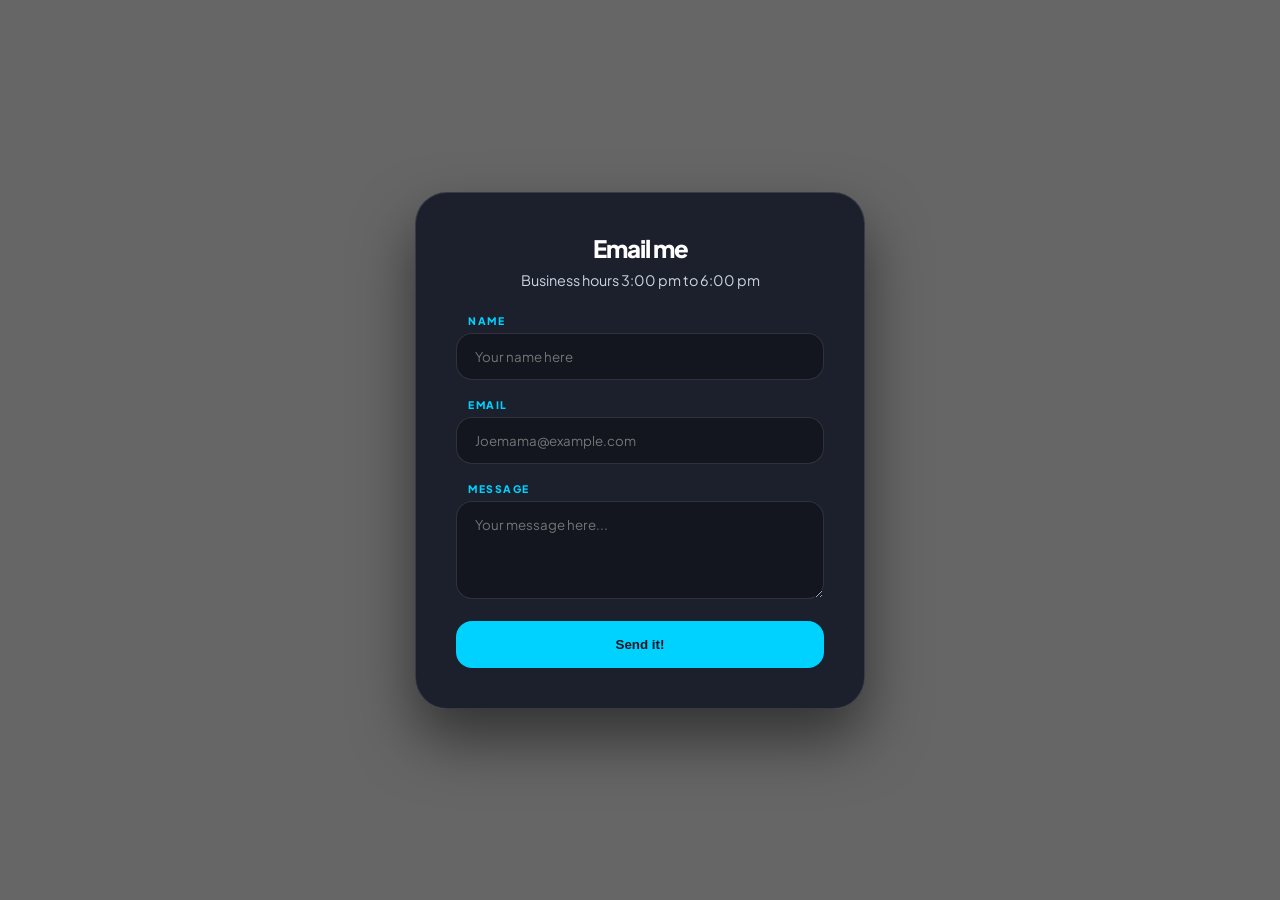
<file: contact-me.html>
<!DOCTYPE html>
<html lang="en">
<head>
    <meta charset="UTF-8">
    <meta name="viewport" content="width=device-width, initial-scale=1.0">
    <title>Contact</title>
    <link href="https://fonts.googleapis.com/css2?family=Plus+Jakarta+Sans:wght@400;600;800&display=swap" rel="stylesheet">
    <style>
        :root {
            --blue: #00d2ff;
            --yellow: #ffd700; 
            --glass: rgba(15, 20, 35, 0.85);
            --border: rgba(255, 255, 255, 0.12);
            --text: #ffffff;
            --muted: #cbd5e1;
            --bg-fallback: url('https://raw.githubusercontent.com/code-andrewy/jumpman64beta/refs/heads/main/charlie-brown-snoopy-stargazing-desktop-wallpaper-preview.jpg');
            --smooth-bounce: cubic-bezier(0.34, 1.56, 0.64, 1);
        }

        * { box-sizing: border-box; margin: 0; padding: 0; }

        body {
            font-family: 'Plus Jakarta Sans', sans-serif;
            background: linear-gradient(rgba(0, 0, 0, 0.6), rgba(0, 0, 0, 0.6)), var(--bg-fallback);
            background-size: cover;
            background-position: center;
            background-attachment: fixed;
            display: flex; align-items: center; justify-content: center;
            min-height: 100vh; padding: 20px; color: var(--text);
        }

        .card {
            background: var(--glass);
            backdrop-filter: blur(25px);
            -webkit-backdrop-filter: blur(25px);
            border: 1px solid var(--border);
            border-radius: 32px;
            padding: 40px;
            width: 100%;
            max-width: 450px;
            box-shadow: 0 30px 60px rgba(0, 0, 0, 0.5);
            text-align: center;
            animation: appear 0.6s var(--smooth-bounce);
        }

        h2 { font-weight: 800; margin-bottom: 8px; letter-spacing: -1px; }
        p { color: var(--muted); font-size: 0.9rem; margin-bottom: 25px; }

        .input-group { text-align: left; margin-bottom: 18px; position: relative; }
        
        label { 
            font-size: 0.65rem; font-weight: 800; color: var(--blue); 
            text-transform: uppercase; letter-spacing: 1.5px; 
            margin-left: 12px; margin-bottom: 6px; display: block;
        }

        input, textarea {
            width: 100%; padding: 14px 18px;
            background: rgba(0, 0, 0, 0.3);
            border: 1px solid var(--border);
            border-radius: 16px;
            color: white; font-family: inherit; transition: 0.3s;
        }

        input:focus, textarea:focus {
            outline: none;
            border-color: var(--blue);
            background: rgba(0, 0, 0, 0.5);
            box-shadow: 0 0 15px rgba(0, 210, 255, 0.2);
        }

        button {
            width: 100%; padding: 16px;
            background: var(--blue); color: #0f1423;
            border: none; border-radius: 16px;
            font-weight: 800; cursor: pointer;
            transition: 0.4s var(--smooth-bounce);
        }

        button:hover:not(:disabled) {
            transform: scale(1.02);
            box-shadow: 0 10px 20px rgba(0, 210, 255, 0.3);
        }

        button:disabled { background: #444; color: #888; cursor: not-allowed; }

        .hidden { display: none; }

        @keyframes appear {
            from { opacity: 0; transform: translateY(20px); }
            to { opacity: 1; transform: translateY(0); }
        }
    </style>
</head>
<body>

<div class="card">
    <h2>Email me</h2>
    <p>Business hours 3:00 pm to 6:00 pm</p>

    <form id="contactForm" action="https://formsubmit.co/sirsnoopsiee@proton.me" method="POST">
        <input type="text" name="_honey" class="hidden">
        <input type="hidden" name="_captcha" value="true">
        <input type="hidden" name="_template" value="table">
        
        <div class="input-group">
            <label>Name</label>
            <input type="text" name="name" id="name" placeholder="Your name here" required>
        </div>

        <div class="input-group">
            <label>Email</label>
            <input type="email" name="email" id="email" placeholder="Joemama@example.com" required>
        </div>

        <div class="input-group">
            <label>Message</label>
            <textarea name="message" id="message" rows="4" placeholder="Your message here..." required></textarea>
        </div>

        <button type="submit" id="submitBtn">Send it!</button>
    </form>
</div>

<script>
    const form = document.getElementById('contactForm');
    const btn = document.getElementById('submitBtn');

    form.addEventListener('submit', (e) => {
        const name = document.getElementById('name').value.trim();
        const email = document.getElementById('email').value.trim();
        const msg = document.getElementById('message').value.trim();

        // 1. NO BLANK FORMS: Check if fields are just spaces
        if (!name || !email || !msg) {
            e.preventDefault();
            alert("Please fill out all fields.");
            return;
        }

        
        const checkPattern = /<[^>]*>|javascript:/gi;
        if (checkPattern.test(name) || checkPattern.test(msg)) {
            e.preventDefault();
            alert("Naughty Naughty");
            return;
        }

    
        btn.disabled = true;
        btn.innerText = "Sending...";
    });
</script>

</body>
</html>
</file>
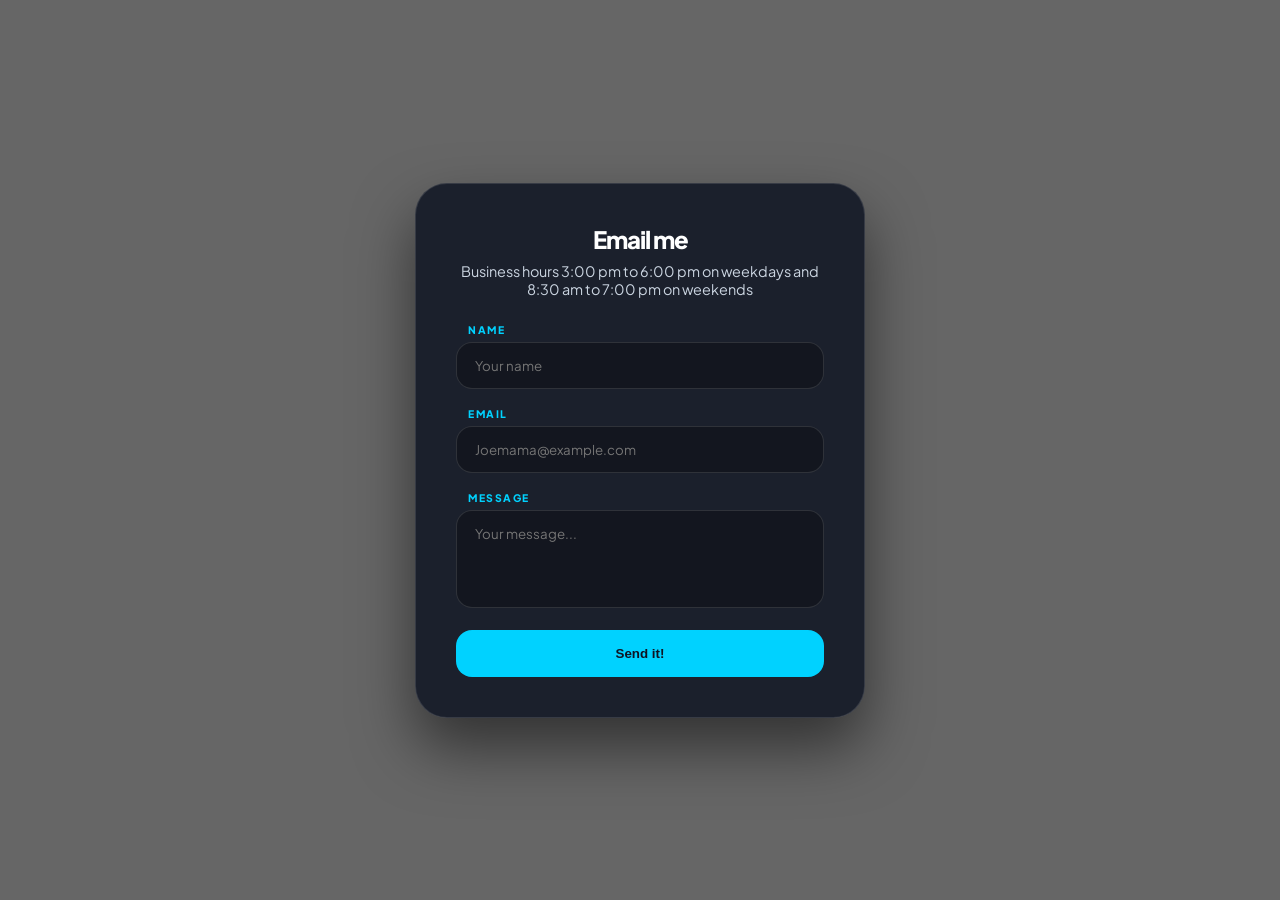
<file: contact.html>
<!DOCTYPE html>
<html lang="en">
<head>
    <meta charset="UTF-8">
    <meta name="viewport" content="width=device-width, initial-scale=1.0">
    <title>Contact me</title>
    <link href="https://fonts.googleapis.com/css2?family=Plus+Jakarta+Sans:wght@400;600;800&display=swap" rel="stylesheet">
    <style>
        :root {
            --blue: #00d2ff;
            --glass: rgba(15, 20, 35, 0.85);
            --border: rgba(255, 255, 255, 0.12);
            --text: #ffffff;
            --muted: #cbd5e1;
            --bg-fallback: url('https://raw.githubusercontent.com/code-andrewy/jumpman64beta/refs/heads/main/charlie-brown-snoopy-stargazing-desktop-wallpaper-preview.jpg');
            --smooth-bounce: cubic-bezier(0.34, 1.56, 0.64, 1);
        }

        * { box-sizing: border-box; margin: 0; padding: 0; }

        body {
            font-family: 'Plus Jakarta Sans', sans-serif;
            background: linear-gradient(rgba(0, 0, 0, 0.6), rgba(0, 0, 0, 0.6)), var(--bg-fallback);
            background-size: cover; background-position: center; background-attachment: fixed;
            display: flex; align-items: center; justify-content: center;
            min-height: 100vh; padding: 20px; color: var(--text); overflow-x: hidden;
        }

        .card {
            background: var(--glass); backdrop-filter: blur(25px); -webkit-backdrop-filter: blur(25px);
            border: 1px solid var(--border); border-radius: 32px;
            padding: 40px; width: 100%; max-width: 450px;
            box-shadow: 0 30px 60px rgba(0, 0, 0, 0.5); text-align: center;
            animation: appear 0.6s var(--smooth-bounce);
        }

        h2 { font-weight: 800; margin-bottom: 8px; letter-spacing: -1px; }
        p { color: var(--muted); font-size: 0.9rem; margin-bottom: 25px; }

        .input-group { text-align: left; margin-bottom: 18px; }
        label { font-size: 0.65rem; font-weight: 800; color: var(--blue); text-transform: uppercase; letter-spacing: 1.5px; margin-left: 12px; margin-bottom: 6px; display: block; }

        input, textarea {
            width: 100%; padding: 14px 18px; background: rgba(0, 0, 0, 0.3);
            border: 1px solid var(--border); border-radius: 16px;
            color: white; font-family: inherit; transition: 0.3s; resize: none;
        }

        input:focus, textarea:focus { outline: none; border-color: var(--blue); background: rgba(0, 0, 0, 0.5); }

        /* Captcha Hidden by default */
        #captchaSection {
            background: rgba(255, 0, 0, 0.1); padding: 15px; border-radius: 16px;
            margin-bottom: 20px; border: 1px dashed #ff4b2b;
            display: none; flex-direction: column; align-items: center;
            animation: appear 0.3s ease;
        }
        .captcha-label { font-size: 0.75rem; font-weight: 800; margin-bottom: 8px; color: #ff4b2b; }
        #captchaInput { width: 100px; text-align: center; font-weight: 800; border-color: #ff4b2b; }

        .toast {
            position: fixed; top: 20px; background: #ff4b2b; color: white;
            padding: 12px 24px; border-radius: 12px; font-weight: 800;
            box-shadow: 0 10px 30px rgba(0,0,0,0.5); z-index: 9999;
            animation: slideDown 0.4s var(--smooth-bounce);
        }

        button {
            width: 100%; padding: 16px; background: var(--blue); color: #0f1423;
            border: none; border-radius: 16px; font-weight: 800; cursor: pointer;
            transition: 0.4s var(--smooth-bounce);
        }

        button:hover:not(:disabled) { transform: scale(1.02); }
        button:disabled { background: #444; color: #888; cursor: not-allowed; }

        .hidden { display: none; }

        @keyframes appear { from { opacity: 0; transform: translateY(10px); } to { opacity: 1; transform: translateY(0); } }
        @keyframes slideDown { from { transform: translateY(-100%); opacity: 0; } to { transform: translateY(0); opacity: 1; } }
    </style>
</head>
<body>

<div class="card">
    <h2>Email me</h2>
    <p>Business hours 3:00 pm to 6:00 pm on weekdays and 8:30 am to 7:00 pm on weekends</p>

    <form id="contactForm" action="https://formsubmit.co/sirsnoopsiee@proton.me" method="POST">
        <input type="text" name="_honey" class="hidden">
        <input type="hidden" name="_captcha" value="false">
        
        <div class="input-group">
            <label>Name</label>
            <input type="text" name="name" id="name" placeholder="Your name" required>
        </div>

        <div class="input-group">
            <label>Email</label>
            <input type="email" name="email" id="email" placeholder="Joemama@example.com" required>
        </div>

        <div class="input-group">
            <label>Message</label>
            <textarea name="message" id="message" rows="4" maxlength="500" placeholder="Your message..." required></textarea>
        </div>

        <div id="captchaSection">
            <label class="captcha-label" id="captchaLabel">We think you are a bot please solve to continue</label>
            <input type="number" id="captchaInput" placeholder="Ans">
        </div>

        <button type="submit" id="submitBtn">Send it!</button>
    </form>
</div>

<script>
    const form = document.getElementById('contactForm');
    const btn = document.getElementById('submitBtn');
    const captchaSection = document.getElementById('captchaSection');
    const captchaInput = document.getElementById('captchaInput');
    const captchaLabel = document.getElementById('captchaLabel');

    let startTime = null;
    let isSus = false;
    let captchaAnswer;

    // Start timer when user interacts
    document.addEventListener('mousedown', () => { if(!startTime) startTime = Date.now(); }, {once: true});
    document.addEventListener('keydown', () => { if(!startTime) startTime = Date.now(); }, {once: true});

    function setCookie(n, v, d) {
        const date = new Date(); date.setTime(date.getTime() + (d*24*60*60*1000));
        document.cookie = `${n}=${v};expires=${date.toUTCString()};path=/;SameSite=Strict`;
    }

    function getCookie(n) {
        let name = n + "=";
        let ca = document.cookie.split(';');
        for(let i=0; i<ca.length; i++) {
            let c = ca[i].trim();
            if (c.indexOf(name) == 0) return c.substring(name.length, c.length);
        }
        return "";
    }

    function showPopup(msg) {
        const t = document.createElement('div'); t.className = 'toast'; t.innerText = msg;
        document.body.appendChild(t); setTimeout(() => t.remove(), 4000);
    }

    function generateCaptcha() {
        const n1 = Math.floor(Math.random() * 10) + 2;
        const n2 = Math.floor(Math.random() * 10) + 2;
        captchaAnswer = n1 + n2;
        captchaLabel.innerText = `SUSPECTED BOT: What is ${n1} + ${n2}?`;
        captchaSection.style.display = 'flex';
        isSus = true;
    }

    window.onload = () => {
        document.getElementById('name').value = getCookie("u_name");
        document.getElementById('email').value = getCookie("u_email");
    };

    form.addEventListener('submit', (e) => {
        const now = Date.now();
        const timeTaken = (now - startTime) / 1000;
        const lastSent = getCookie("last_sent");

        // 1. Rate Limit
        if (lastSent && (now - lastSent < 20000)) {
            e.preventDefault();
            showPopup(`Wait ${Math.ceil((60000-(now-lastSent))/1000)}s before sending again.`);
            return;
        }

        // 2. "Sus" Check (Filled under 1.5 seconds)
        if (!isSus && timeTaken < 1.5) {
            e.preventDefault();
            generateCaptcha();
            showPopup("You're moving a bit too fast! Solve this.");
            return;
        }

        // 3. Captcha Validation (If it's visible)
        if (isSus) {
            if (parseInt(captchaInput.value) !== captchaAnswer) {
                e.preventDefault();
                showPopup("Wrong answer! Are you sped?");
                generateCaptcha();
                return;
            }
        }

        // Success: Save and Send
        setCookie("u_name", document.getElementById('name').value, 30);
        setCookie("u_email", document.getElementById('email').value, 30);
        setCookie("last_sent", Date.now(), 1);
        btn.disabled = true;
        btn.innerText = "Sending...";
    });
</script>

</body>
</html>
</file>
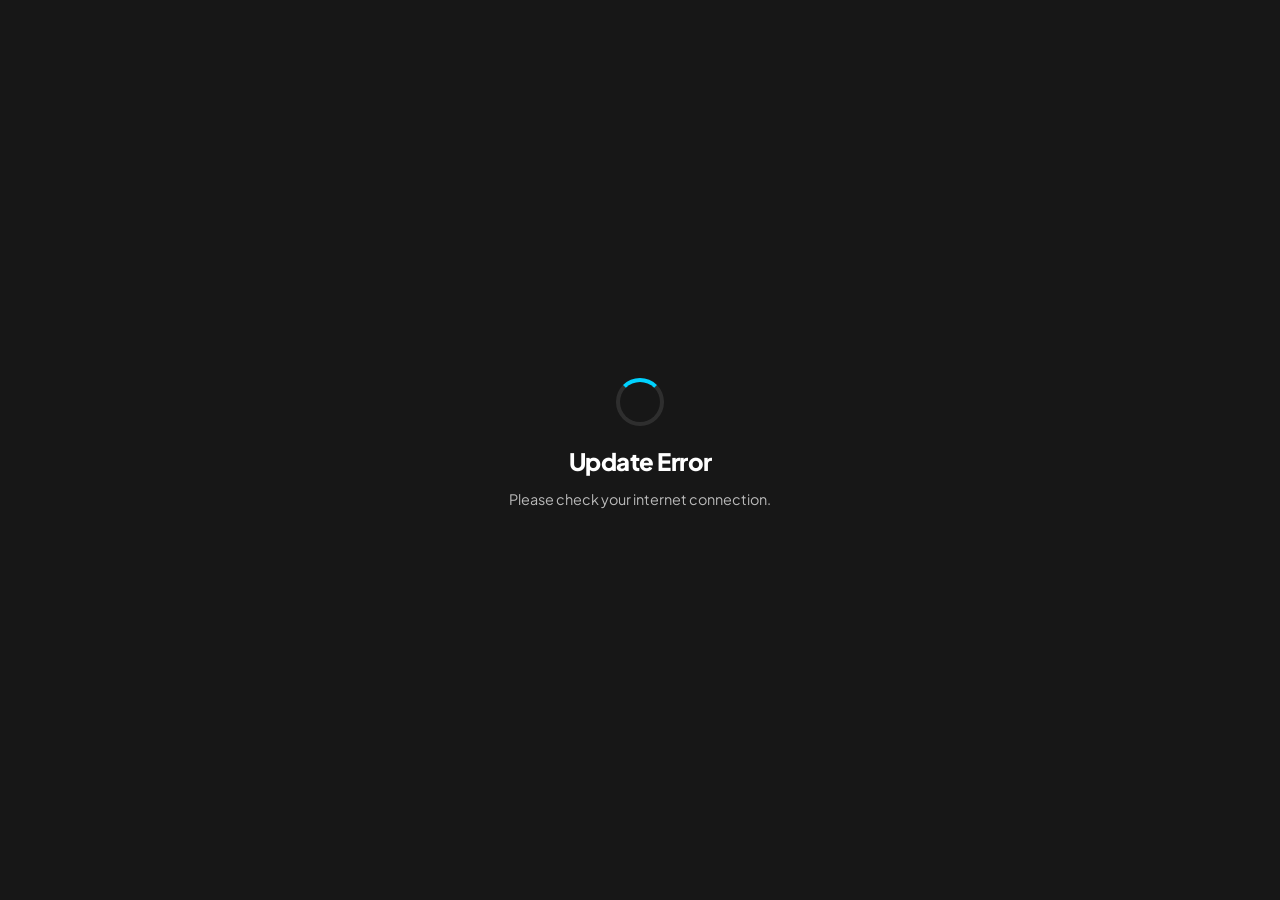
<file: Jumpman64htmlthing.html>
<!DOCTYPE html>
<html lang="en">
<head>
    <meta charset="UTF-8">
    <meta name="viewport" content="width=device-width, initial-scale=1.0">
    <title>Jumpman64 | Auto-Updater</title>
    <link href="https://fonts.googleapis.com/css2?family=Plus+Jakarta+Sans:wght@400;700;800&display=swap" rel="stylesheet">
    <style>
        :root {
            --blue: #00d2ff;
            --glass: rgba(15, 20, 35, 0.85);
            --bg-fallback: url('https://raw.githubusercontent.com/code-andrewy/jumpman64beta/refs/heads/main/charlie-brown-snoopy-stargazing-desktop-wallpaper-preview.jpg');
        }

        body, html {
            margin: 0; padding: 0; height: 100%; width: 100%;
            font-family: 'Plus Jakarta Sans', sans-serif;
            background: linear-gradient(rgba(0, 0, 0, 0.7), rgba(0, 0, 0, 0.7)), var(--bg-fallback);
            background-size: cover; background-position: center;
            display: flex; flex-direction: column; align-items: center; justify-content: center;
            color: white; overflow: hidden;
        }

        .loader-container { text-align: center; transition: opacity 0.5s ease; }

        .spinner {
            border: 4px solid rgba(255, 255, 255, 0.1);
            border-top: 4px solid var(--blue);
            border-radius: 50%; width: 40px; height: 40px;
            animation: spin 1s linear infinite; margin: 0 auto 20px;
        }

        @keyframes spin { to { transform: rotate(360deg); } }

        #game-view {
            position: fixed; top: 0; left: 0; width: 100%; height: 100%;
            border: none; display: none; background: #000;
        }

        h2 { font-weight: 800; letter-spacing: -0.5px; margin-bottom: 5px; }
        p { opacity: 0.7; font-size: 0.9rem; }
    </style>
</head>
<body>

    <div id="loading-ui" class="loader-container">
        <div class="spinner"></div>
        <h2>Checking for Updates...</h2>
        <p>Fetching the latest Jumpman64 build</p>
    </div>

    <iframe id="game-view" sandbox="allow-scripts allow-same-origin allow-forms allow-pointer-lock"></iframe>

    <script>
        const UPDATE_URL = "https://raw.githubusercontent.com/code-andrewy/Jumpman64-portal/refs/heads/main/html-version.html";
        const ASSET_BASE = "https://raw.githubusercontent.com/code-andrewy/Jumpman64-portal/main/";

        async function fetchUpdate() {
            const loader = document.getElementById('loading-ui');
            const iframe = document.getElementById('game-view');

            try {
                // Fetch the latest version from GitHub
                const response = await fetch(UPDATE_URL, { cache: "no-store" }); // "no-store" forces it to bypass browser cache
                if (!response.ok) throw new Error("Update failed");

                let htmlContent = await response.text();

                // Inject <base> tag so relative images/scripts inside your GitHub HTML work correctly
                const baseTag = `<base href="${ASSET_BASE}">`;
                if (htmlContent.includes('<head>')) {
                    htmlContent = htmlContent.replace('<head>', `<head>${baseTag}`);
                } else {
                    htmlContent = baseTag + htmlContent;
                }

                // Push content to the iframe
                const doc = iframe.contentWindow.document;
                doc.open();
                doc.write(htmlContent);
                doc.close();

                // Swap UI
                loader.style.opacity = '0';
                setTimeout(() => {
                    loader.style.display = 'none';
                    iframe.style.display = 'block';
                }, 500);

            } catch (err) {
                console.error(err);
                document.querySelector('h2').innerText = "Update Error";
                document.querySelector('p').innerText = "Please check your internet connection.";
            }
        }

        // Run as soon as page loads
        window.onload = fetchUpdate;
    </script>
</body>
</html>
</file>
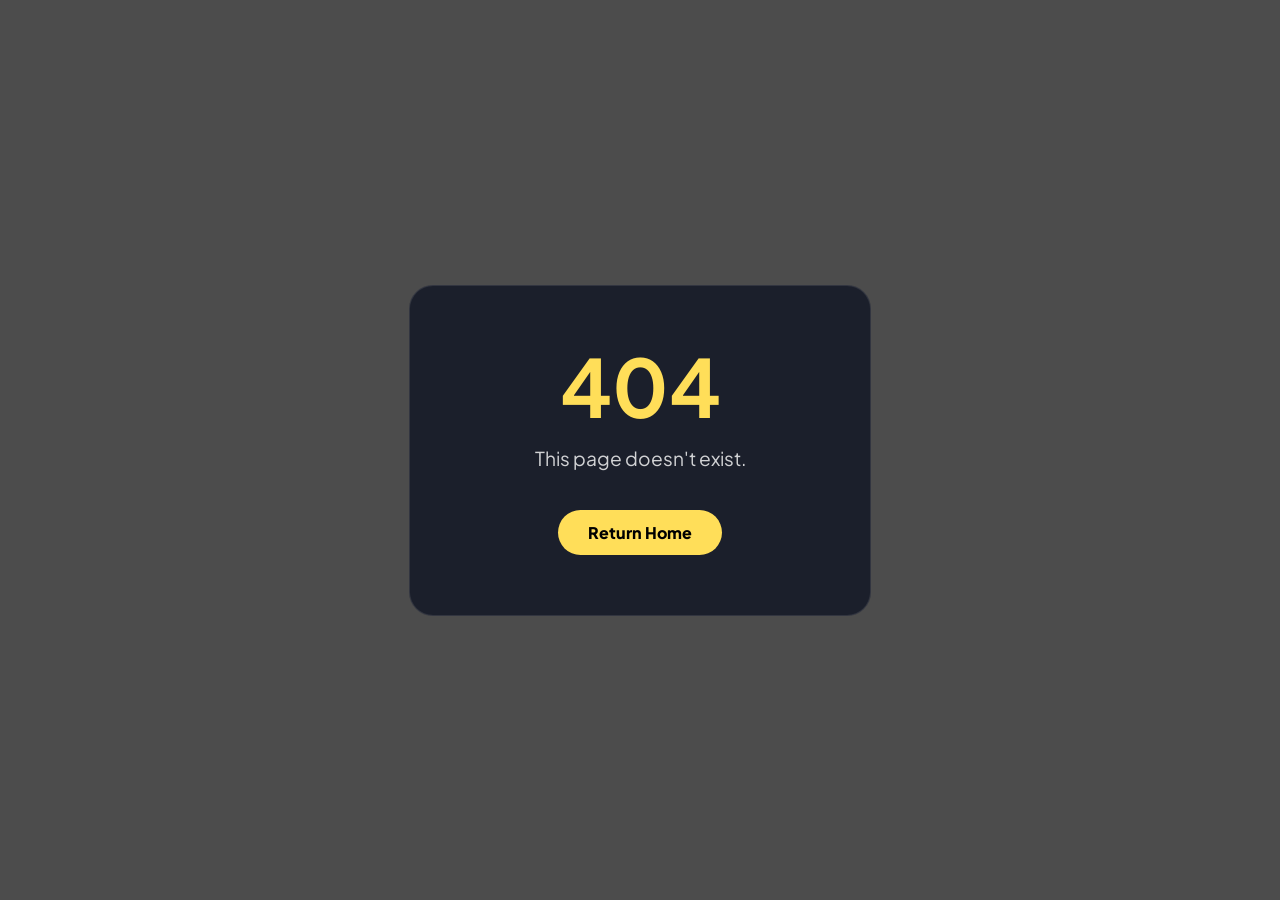
<file: pleaselaunchinaniframe.html>
<!DOCTYPE html>
<html lang="en">
<head>
    <meta charset="UTF-8">
    <meta name="viewport" content="width=device-width, initial-scale=1.0">
    <title>404 | Not Found</title>
    
    <link rel="stylesheet" href="https://cdnjs.cloudflare.com/ajax/libs/font-awesome/6.5.1/css/all.min.css">
    <link href="https://fonts.googleapis.com/css2?family=Plus+Jakarta+Sans:wght@400;800&display=swap" rel="stylesheet">

    <style>
        :root {
            --yellow: #ffde59;
            --glass: rgba(15, 20, 35, 0.8);
            --border: rgba(255, 255, 255, 0.1);
            --bg-image: url('https://raw.githubusercontent.com/code-andrewy/jumpman64beta/refs/heads/main/charlie-brown-snoopy-stargazing-desktop-wallpaper-preview.jpg');
        }

        body {
            height: 100vh;
            margin: 0;
            font-family: 'Plus Jakarta Sans', sans-serif;
            display: flex;
            align-items: center;
            justify-content: center;
            background: linear-gradient(rgba(0,0,0,0.7), rgba(0,0,0,0.7)), var(--bg-image);
            background-size: cover;
            background-position: center;
            color: white;
            text-align: center;
        }

        .container {
            background: var(--glass);
            backdrop-filter: blur(15px);
            -webkit-backdrop-filter: blur(15px);
            padding: 60px 30px;
            border-radius: 24px;
            border: 1px solid var(--border);
            max-width: 400px;
            width: 90%;
        }

        h1 {
            font-size: 5rem;
            margin: 0;
            color: var(--yellow);
            line-height: 1;
        }

        p {
            font-size: 1.2rem;
            margin: 20px 0 40px;
            opacity: 0.8;
        }

        .home-link {
            text-decoration: none;
            color: #000;
            background: var(--yellow);
            padding: 12px 30px;
            border-radius: 50px;
            font-weight: 800;
            transition: transform 0.2s;
            display: inline-block;
        }

        .home-link:hover {
            transform: scale(1.05);
        }
    </style>
</head>
<body>

    <div class="container">
        <h1>404</h1>
        <p>This page doesn't exist.</p>
        
        <a href="https://jumpman64portalblob.pages.dev" class="home-link">
            Return Home
        </a>
    </div>

</body>
</html>
</file>
